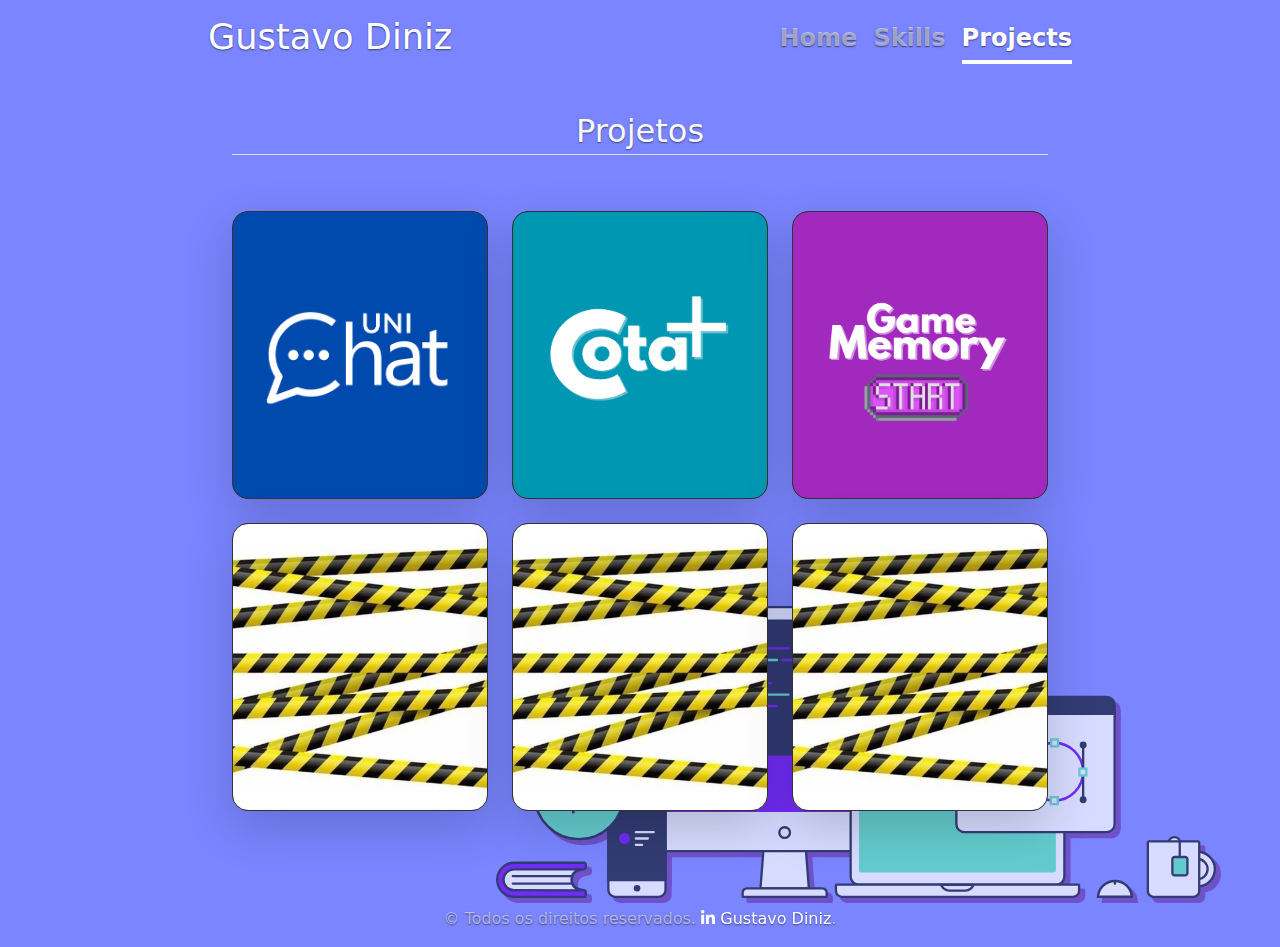
<file: projects.html>
<!doctype html>
<html lang="pt-br" class="h-100" data-bs-theme="auto">
  <head>
    <script src="color-modes.js"></script>
    <meta charset="utf-8">
    <meta name="viewport"
      content="width=device-width, initial-scale=1, shrink-to-fit=no">
    <meta name="generator" content="Hugo 0.118.2">
    <link rel="stylesheet"
      href="https://cdnjs.cloudflare.com/ajax/libs/font-awesome/5.15.1/css/all.min.css">
    <link href="bootstrap.min.css" rel="stylesheet">
    <title>Gustavo Diniz</title>
    <link href="style.css" rel="stylesheet">
    <style>
      body {
        box-shadow: none;
        overflow-y: auto; 
  }

  .card {
      background-size: cover;
      background-position: center;
      background-repeat: no-repeat;
      border: 1px solid #333;
      transition: .4s ease;
      min-height: 18em;
  }

    .card::after {
      content: "";
      opacity: 1;
      top: 0;
      left: 0;
      bottom: 0;
      right: 0;
      position: absolute;
      z-index: -1;
    }

    .card:hover {
      transform: scale(1.05);
      cursor: pointer;
    }

    .card-title,
    .card-description {
      display: none;
    }

  .card:hover .card-title,
  .card:hover .card-description {
    display: block;
  }

  .card-text {
    position: absolute;
    top: 50%;
    left: 50%;
    transform: translate(-50%, -50%);
    text-align: center;
    width: 100%;
    padding: 20px;
  }

  
  .unichat::after {
      background-color: #004aad;
    }

    .cotaplus::after {
      background-color: #0097B2;
    }

    .memory-game::after {
      background-color: #A129BD;
    }

    .standby::after {
      background-color: #eadc0f;
    }
    </style>
  </head>
  <body class="d-flex h-100 text-center bg text-light">

    <div class="cover-container d-flex w-100 h-100 p-3 mx-auto flex-column">
      <header class="mb-auto">
        <div>
          <h3 class="float-md-start mb-0"><a
              style="text-decoration: none; color: #fff;" target="_blank"
              href="https://www.linkedin.com/in/gustavo-diniz-b459a7245/">Gustavo
              Diniz</a></h3>
          <nav class="nav nav-masthead justify-content-center float-md-end">
            <a class="nav-link fw-bold py-1 px-0" aria-current="page"
              href="index.html">Home</a>
            <a class="nav-link fw-bold py-1 px-0" href="skills.html">Skills</a>
            <a class="nav-link fw-bold py-1 px-0 active"
              href="projects.html">Projects</a>
          </nav>
        </div>
      </header>

      <svg class="png" xmlns="http://www.w3.org/2000/svg"
        xmlns:xlink="http://www.w3.org/1999/xlink" width="2493px"
        height="1011px" viewBox="0 0 2493 1011" version="1.1" opacity="0.75">
        <title>Group 28</title>
        <g id="Assets" stroke="none" stroke-width="1" fill="none"
          fill-rule="evenodd">
          <g id="Group-28">
            <path
              d="M1485.99399,126 L512.006015,126 C504.27067,126 497.270078,129.132831 492.202929,134.197397 C487.134231,139.263512 484,146.262666 484,153.993781 L484,821.006219 C484,828.733281 487.135405,835.733115 492.205403,840.800529 C497.273216,845.865759 504.273692,849 512.006015,849 L1485.99399,849 C1493.72933,849 1500.72992,845.867169 1505.79707,840.802603 C1510.86577,835.736488 1514,828.737334 1514,821.006219 L1514,153.993781 C1514,146.266719 1510.8646,139.266885 1505.7946,134.199471 C1500.72678,129.134241 1493.72631,126 1485.99399,126 Z"
              id="Case" stroke="#141C3A" stroke-width="8" fill="#FFFFFF" />
            <path
              d="M1438.00651,188 L558.993491,188 C555.683075,188 552.682902,189.344447 550.51102,191.51985 C548.342374,193.692012 547,196.692365 547,200.00645 L547,696.99355 C547,700.308186 548.341887,703.308877 550.51057,705.481075 C552.681551,707.655576 555.680873,709 558.993491,709 L1438.00651,709 C1441.31693,709 1444.3171,707.655553 1446.48898,705.48015 C1448.65763,703.307988 1450,700.307635 1450,696.99355 L1450,200.00645 C1450,196.691814 1448.65811,193.691123 1446.48943,191.518925 C1444.31845,189.344424 1441.31913,188 1438.00651,188 Z"
              id="Case" stroke="#6E07F3" stroke-width="8" fill="#6E07F3" />
            <path
              d="M1073.3498,849 L925.650197,849 L915.67888,978 L1083.32112,978 L1073.3498,849 Z"
              id="Case" stroke="#141C3A" stroke-width="8" fill="#FFFFFF" />
            <path
              d="M1143.99794,978 L855.002063,978 C854.725775,978 854.475722,978.111351 854.294913,978.29242 C854.11177,978.475825 854,978.72964 854,979.009224 L854,992.5 C854,996.504554 855.623246,1000.12924 858.24776,1002.75286 C860.873069,1005.37728 864.500094,1007 868.506286,1007 L1130.49371,1007 C1134.49856,1007 1138.12553,1005.37638 1140.75119,1002.75162 C1143.37583,1000.12787 1145,996.503504 1145,992.5 L1145,979.009224 C1145,978.729299 1144.89016,978.475195 1144.7073,978.292074 C1144.52586,978.110372 1144.27457,978 1143.99794,978 Z"
              id="Keyboard" stroke="#141C3A" stroke-width="8" fill="#FFFFFF"
              transform="translate(999.500000, 992.500000) scale(1, -1) translate(-999.500000, -992.500000) " />
            <circle id="Oval-6" stroke="#141C3A" stroke-width="8" cx="999.5"
              cy="784.5" r="18.5" />
            <rect id="Case" stroke="#141C3A" stroke-width="8" fill="#FFFFFF"
              x="389" y="618" width="198" height="389" rx="24" />
            <path d="M587,662 L389,662 L389,949.3 L587,949.3 L587,662 Z"
              id="Case" stroke="#141C3A" stroke-width="8" fill="#141C3A" />
            <rect id="Rectangle-11" fill="#141C3A" x="441" y="636" width="95"
              height="8" rx="4" />
            <rect id="Rectangle-11" fill="#141C3A" x="477" y="966" width="22.8"
              height="22.8" rx="11.4" />
            <circle id="Oval-6" stroke="#6E07F3" stroke-width="8" fill="#6E07F3"
              cx="445" cy="805" r="15" />
            <g id="Group-73" transform="translate(480.000000, 779.000000)"
              fill="#FFFFFF">
              <rect id="Rectangle-11" x="0" y="0" width="70" height="8"
                rx="4" />
              <rect id="Rectangle-11" x="0" y="22" width="50" height="8"
                rx="4" />
              <rect id="Rectangle-11" x="0" y="44" width="30" height="8"
                rx="4" />
            </g>
            <circle id="Oval-7" stroke="#141C3A" stroke-width="8" fill="#5BE9B9"
              cx="287.5" cy="653.5" r="153.5" />
            <path
              d="M1940.00938,468 L1255.99062,468 C1248.25916,468 1241.26188,471.133776 1236.19718,476.200367 C1231.13223,481.267212 1228,488.267285 1228,495.999588 L1228,937.000412 C1228,944.727887 1231.13352,951.728895 1236.20008,956.79735 C1241.26541,961.864568 1248.2624,965 1255.99062,965 L1940.00938,965 C1947.74084,965 1954.73812,961.866224 1959.80282,956.799633 C1964.86777,951.732788 1968,944.732715 1968,937.000412 L1968,495.999588 C1968,488.272113 1964.86648,481.271105 1959.79992,476.20265 C1954.73459,471.135432 1947.7376,468 1940.00938,468 Z"
              id="Case" stroke="#141C3A" stroke-width="8" fill="#FFFFFF" />
            <path
              d="M2018.00827,965 L1177.99173,965 C1177.71865,965 1177.47175,965.111504 1177.29288,965.290669 C1177.11164,965.472215 1177,965.723144 1177,966.000032 L1177,986 C1177,991.799799 1179.35082,997.049431 1183.15171,1000.84923 C1186.95346,1004.64987 1192.20576,1007 1198.00721,1007 L1997.99279,1007 C2003.79414,1007 2009.04606,1004.6495 2012.84764,1000.84902 C2016.6489,997.048852 2019,991.798941 2019,986 L2019,966.000032 C2019,965.723463 2018.88676,965.473035 2018.70547,965.291445 C2018.52699,965.112658 2018.28102,965 2018.00827,965 Z"
              id="Keyboard" stroke="#141C3A" stroke-width="8" fill="#FFFFFF" />
            <path
              d="M1653.29015,965.448554 L1541.30708,965.448967 C1543.25611,970.583795 1546.53017,975.065102 1550.70971,978.477486 C1556.04792,982.835864 1562.86606,985.448303 1570.29412,985.448303 L1624.30439,985.448303 C1631.73003,985.448303 1638.54753,982.834984 1643.88593,978.476324 C1648.06559,975.063744 1651.34039,970.582565 1653.29015,965.448554 Z"
              id="Notch" stroke="#141C3A" stroke-width="8" fill="#FFFFFF" />
            <rect id="Screen" fill="#5BE9B9" x="1257" y="511" width="681.406563"
              height="411.849582" rx="8" />
            <g id="Group-69" transform="translate(695.000000, 0.000000)">
              <circle id="Oval-3" fill="#293347" cx="282" cy="197" r="5" />
              <path
                d="M450,59 L4,59 L4,494.001483 C4,499.526566 6.23819372,504.525363 9.85752439,508.14317 C13.4787717,511.762893 18.4821901,514 24.0086237,514 L429.991376,514 C435.517409,514 440.51969,511.761712 444.140462,508.142463 C447.760907,504.523543 450,499.523946 450,494.001483 L450,59 Z"
                id="Case" stroke="#141C3A" stroke-width="8" fill="#141C3A" />
              <path
                d="M429.991376,4 L24.0086237,4 C18.4826918,4 13.4805416,6.2388067 9.85984852,9.85877145 C6.23916527,13.4787263 4,18.479773 4,24.0037939 L4,51 L450,51 L450,24.0037939 C450,18.4814078 447.75992,13.4802878 444.13876,9.85985606 C440.517962,6.23978599 435.516192,4 429.991376,4 Z"
                id="Case" stroke="#141C3A" stroke-width="8" fill="#FFFFFF" />
              <circle id="Oval-5" fill="#141C3A" cx="39" cy="28" r="9" />
              <circle id="Oval-5" fill="#6E07F3" cx="69" cy="28" r="9" />
              <circle id="Oval-5" fill="#5BE9B9" cx="99" cy="28" r="9" />
              <g id="Group-72" transform="translate(52.000000, 143.000000)">
                <rect id="Rectangle-11" fill="#535B6B" opacity="0.54" x="0"
                  y="200" width="18" height="8" rx="4" />
                <rect id="Rectangle-11" fill="#535B6B" opacity="0.54" x="0"
                  y="0" width="18" height="8" rx="4" />
                <path
                  d="M34,0 L61,0 C63.209139,-4.05812251e-16 65,1.790861 65,4 C65,6.209139 63.209139,8 61,8 L34,8 C31.790861,8 30,6.209139 30,4 C30,1.790861 31.790861,4.05812251e-16 34,0 Z"
                  id="Rectangle-11" fill="#6E07F3" />
                <path
                  d="M79,0 L106,0 C108.209139,-4.05812251e-16 110,1.790861 110,4 C110,6.209139 108.209139,8 106,8 L79,8 C76.790861,8 75,6.209139 75,4 C75,1.790861 76.790861,4.05812251e-16 79,0 Z"
                  id="Rectangle-11" fill="#5BE9B9" />
                <path
                  d="M124,0 L174,0 C176.209139,-4.05812251e-16 178,1.790861 178,4 C178,6.209139 176.209139,8 174,8 L124,8 C121.790861,8 120,6.209139 120,4 C120,1.790861 121.790861,4.05812251e-16 124,0 Z"
                  id="Rectangle-11" fill="#6E07F3" />
                <path
                  d="M192,0 L266,0 C268.209139,-4.05812251e-16 270,1.790861 270,4 C270,6.209139 268.209139,8 266,8 L192,8 C189.790861,8 188,6.209139 188,4 C188,1.790861 189.790861,4.05812251e-16 192,0 Z"
                  id="Rectangle-11" fill="#6E07F3" />
                <rect id="Rectangle-11" fill="#535B6B" opacity="0.54" x="0"
                  y="40" width="18" height="8" rx="4" />
                <rect id="Rectangle-11" fill="#535B6B" opacity="0.54" x="0"
                  y="80" width="18" height="8" rx="4" />
                <rect id="Rectangle-11" fill="#535B6B" opacity="0.54" x="0"
                  y="120" width="18" height="8" rx="4" />
                <rect id="Rectangle-11" fill="#535B6B" opacity="0.54" x="0"
                  y="160" width="18" height="8" rx="4" />
                <rect id="Rectangle-11" fill="#535B6B" opacity="0.54" x="0"
                  y="240" width="18" height="8" rx="4" />
                <rect id="Rectangle-11" fill="#535B6B" opacity="0.54" x="0"
                  y="280" width="18" height="8" rx="4" />
                <rect id="Rectangle-11" fill="#6E07F3" x="30" y="40" width="70"
                  height="8" rx="4" />
                <rect id="Rectangle-11" fill="#5BE9B9" x="110" y="40"
                  width="120" height="8" rx="4" />
                <rect id="Rectangle-11" fill="#6E07F3" x="240" y="40" width="50"
                  height="8" rx="4" />
                <rect id="Rectangle-11" fill="#5BE9B9" x="30" y="80" width="50"
                  height="8" rx="4" />
                <rect id="Rectangle-11" fill="#6E07F3" x="90" y="80" width="50"
                  height="8" rx="4" />
                <rect id="Rectangle-11" fill="#6E07F3" x="150" y="80" width="30"
                  height="8" rx="4" />
                <rect id="Rectangle-11" fill="#6E07F3" x="30" y="120"
                  width="100" height="8" rx="4" />
                <rect id="Rectangle-11" fill="#6E07F3" x="140" y="120"
                  width="70" height="8" rx="4" />
                <rect id="Rectangle-11" fill="#6E07F3" x="30" y="160"
                  width="100" height="8" rx="4" />
                <rect id="Rectangle-11" fill="#5BE9B9" x="140" y="160"
                  width="130" height="8" rx="4" />
                <rect id="Rectangle-11" fill="#6E07F3" x="30" y="200" width="70"
                  height="8" rx="4" />
                <rect id="Rectangle-11" fill="#5BE9B9" x="110" y="200"
                  width="70" height="8" rx="4" />
                <rect id="Rectangle-11" fill="#6E07F3" x="190" y="200"
                  width="40" height="8" rx="4" />
                <rect id="Rectangle-11" fill="#6E07F3" x="30" y="240"
                  width="130" height="8" rx="4" />
                <rect id="Rectangle-11" fill="#5BE9B9" x="30" y="280" width="60"
                  height="8" rx="4" />
              </g>
            </g>
            <g id="Group-68" transform="translate(1598.000000, 319.000000)">
              <path
                d="M544,46 L-4,46 L-4,435.996452 C-4,443.73135 -0.865131059,450.731814 4.20316809,455.798837 C9.27186646,460.866259 16.2744973,464 24.0095943,464 L515.990406,464 C523.728624,464 530.729708,460.866278 535.796904,455.800358 C540.866019,450.73252 544,443.730706 544,435.996452 L544,46 Z"
                id="Case" stroke="#141C3A" stroke-width="8" fill="#FFFFFF" />
              <path
                d="M515.990406,-4 L24.0095943,-4 C16.2715741,-4 9.27074736,-0.867582329 4.20370813,4.195989 C-0.865876606,9.26210408 -4,16.2615785 -4,23.993162 L-4,54 L544,54 L544,23.993162 C544,16.2625292 540.864731,9.2639013 535.795334,4.19797463 C530.726836,-0.867054328 523.724798,-4 515.990406,-4 Z"
                id="Case" stroke="#141C3A" stroke-width="8" fill="#141C3A" />
              <circle id="Oval-5" fill="#FFFFFF" cx="39" cy="25" r="9" />
              <circle id="Oval-5" fill="#6E07F3" cx="69" cy="25" r="9" />
              <circle id="Oval-5" fill="#5BE9B9" cx="99" cy="25" r="9" />
              <g id="Group-61" transform="translate(219.000000, 139.000000)">
                <circle id="Oval-6" stroke="#6E07F3" stroke-width="9" cx="116"
                  cy="116" r="100" />
                <path d="M129,4 L105,4 L105,28 L129,28 L129,4 Z"
                  id="Rectangle-12" stroke="#5BE9B9" stroke-width="8"
                  fill="#FFFFFE" />
                <path d="M128,204 L104,204 L104,228 L128,228 L128,204 Z"
                  id="Rectangle-12" stroke="#5BE9B9" stroke-width="8"
                  fill="#FFFFFE" />
                <path d="M28,105 L4,105 L4,129 L28,129 L28,105 Z"
                  id="Rectangle-12" stroke="#5BE9B9" stroke-width="8"
                  fill="#FFFFFE" />
                <line x1="216" y1="26" x2="216" y2="101" id="Line"
                  stroke="#141C3A" stroke-width="8" stroke-linecap="square" />
                <line x1="216" y1="131" x2="216" y2="206" id="Line"
                  stroke="#141C3A" stroke-width="8" stroke-linecap="square" />
                <circle id="Oval-5" fill="#141C3A" cx="216" cy="23" r="12" />
                <circle id="Oval-5" fill="#141C3A" cx="216" cy="213" r="12" />
                <path d="M227,105 L203,105 L203,129 L227,129 L227,105 Z"
                  id="Rectangle-12" stroke="#5BE9B9" stroke-width="8"
                  fill="#FFFFFE" />
              </g>
              <g id="Group-60" transform="translate(90.000000, 130.000000)">
                <rect id="Rectangle-15" fill="#141C3A" x="0" y="0" width="70"
                  height="70" rx="12" />
                <rect id="Rectangle-15" fill="#5BE9B9" x="0" y="90" width="70"
                  height="70" rx="12" />
                <rect id="Rectangle-15" fill="#6E07F3" x="0" y="180" width="70"
                  height="70" rx="12" />
              </g>
            </g>
            <g id="Group-65" transform="translate(2253.000000, 800.000000)"
              stroke="#141C3A" stroke-width="8">
              <g id="Group-64" transform="translate(116.000000, 51.000000)"
                fill="#FFFFFF">
                <circle id="Oval-8" cx="60" cy="60" r="60" />
                <circle id="Oval-8" cx="60" cy="60" r="35" />
              </g>
              <circle id="Oval-8" fill="#FFFFFE" cx="96" cy="20" r="20" />
              <path
                d="M177.929648,15 L8,15 C6.8954305,15 5.8954305,15.4477153 5.17157288,16.1715729 C4.44771525,16.8954305 4,17.8954305 4,19 L4,187 C4,192.522847 6.23857625,197.522847 9.85786438,201.142136 C13.4771525,204.761424 18.4771525,207 24,207 L161.929648,207 C167.452496,207 172.452496,204.761424 176.071784,201.142136 C179.691072,197.522847 181.929648,192.522847 181.929648,187 L181.929648,19 C181.929648,17.8954305 181.481933,16.8954305 180.758075,16.1715729 C180.034218,15.4477153 179.034218,15 177.929648,15 Z"
                id="Rectangle-16" fill="#FFFFFF" />
              <path
                d="M133,69 L97,69 C94.790861,69 92.790861,69.8954305 91.3431458,71.3431458 C89.8954305,72.790861 89,74.790861 89,77 L89,125 C89,127.209139 89.8954305,129.209139 91.3431458,130.656854 C92.790861,132.104569 94.790861,133 97,133 L133,133 C135.209139,133 137.209139,132.104569 138.656854,130.656854 C140.104569,129.209139 141,127.209139 141,125 L141,77 C141,74.790861 140.104569,72.790861 138.656854,71.3431458 C137.209139,69.8954305 135.209139,69 133,69 Z"
                id="Rectangle-16" fill="#5BE9B9" />
              <line x1="114.5" y1="16.5" x2="114.5" y2="62" id="Line-2"
                stroke-linecap="square" />
            </g>
            <g id="Group-78" transform="translate(2080.000000, 948.000000)">
              <path
                d="M63,4.2 C46.7628284,4.2 32.0628284,10.7814142 21.4221213,21.4221213 C11.7068585,31.137384 5.37550352,44.2365545 4.34768901,58.8 L121.652311,58.8 C120.624496,44.2365545 114.293141,31.137384 104.577879,21.4221213 C93.9371716,10.7814142 79.2371716,4.2 63,4.2 Z"
                id="Oval-8" stroke="#141C3A" stroke-width="8.4"
                fill="#FFFFFF" />
              <rect id="Rectangle-11" fill="#141C3A" x="59" y="5" width="8"
                height="13" rx="4" />
            </g>
            <g id="Group-27" transform="translate(0.000000, 885.000000)">
              <path
                d="M305,4 L63.0004913,4 C46.7079555,4 31.9578327,10.6038549 21.2808438,21.2808438 C10.6038549,31.9578327 4,46.7079555 4,63.0004913 C4,79.2930271 10.6038549,94.0431499 21.2808438,104.720139 C31.9578327,115.397128 46.7079555,122.000983 63.0004913,122.000983 L305,122.000983 C306.656854,122.000983 308.156854,121.32941 309.242641,120.243623 C310.328427,119.157837 311,117.657837 311,116.000983 L311,106.714581 C311,104.615568 310.188762,102.69507 308.854093,101.262095 C307.519425,99.8291203 305.661325,98.8836674 303.567603,98.7347425 C289.724779,97.750106 279.43458,94.2360117 272.535942,88.5261423 C265.266108,82.5090412 261.498047,74.0462139 261.498047,63.0004917 C261.498047,51.9399279 265.27438,43.3927706 272.627668,37.2316561 C279.576775,31.4091945 289.951486,27.7121049 303.949375,26.4527227 C305.952077,26.2142727 307.710948,25.2467668 308.971475,23.8331245 C310.237017,22.4138564 311,20.544302 311,18.5094409 L311,10 C311,8.34314575 310.328427,6.84314575 309.242641,5.75735931 C308.156854,4.67157288 306.656854,4 305,4 Z"
                id="Rectangle-17" stroke="#141C3A" stroke-width="8"
                fill="#6E07F3" />
              <path
                d="M292.786115,27 L62,27 C52.0588745,27 43.0588745,31.0294373 36.5441559,37.5441559 C30.0294373,44.0588745 26,53.0588745 26,63 C26,72.9411255 30.0294373,81.9411255 36.5441559,88.4558441 C43.0588745,94.9705627 52.0588745,99 62,99 C170.896078,99 248.328246,99.207629 294.296506,99.6226771 L294.296501,99.622677 C286.250429,97.4498695 277.022582,94.3704156 270.470403,87.641048 C265.206835,82.235138 261.498047,74.5375027 261.498047,63 C261.498047,51.353038 265.276502,43.6274533 270.618803,38.2399335 C276.749875,32.0569662 285.175864,29.0416346 292.786115,27 Z"
                id="Rectangle-19" stroke="#141C3A" stroke-width="8"
                fill="#FFFFFF" />
              <path
                d="M57.9252336,72 L260.074766,72 C262.242613,72 264,73.790861 264,76 C264,78.209139 262.242613,80 260.074766,80 L57.9252336,80 C55.757387,80 54,78.209139 54,76 C54,73.790861 55.757387,72 57.9252336,72 Z"
                id="Rectangle-18" fill="#141C3A" />
              <path
                d="M57.9252336,46 L260.074766,46 C262.242613,46 264,47.790861 264,50 C264,52.209139 262.242613,54 260.074766,54 L57.9252336,54 C55.757387,54 54,52.209139 54,50 C54,47.790861 55.757387,46 57.9252336,46 Z"
                id="Rectangle-18" fill="#141C3A" />
            </g>
            <g id="Group-94" transform="translate(199.000000, 589.000000)"
              fill="#141C3A" fill-rule="nonzero">
              <path
                d="M51.1542645,100.35679 C46.246682,95.9937764 41.3390995,91.6307627 36.431517,87.267749 C28.6107577,80.3225435 20.8124075,73.3550777 12.9916482,66.4098723 C11.198924,64.8293928 9.40619977,63.2266531 7.63588462,61.6461736 C7.63588462,63.7386394 7.63588462,65.8533654 7.63588462,67.9458312 C12.5434671,63.5828175 17.4510496,59.2198038 22.3586321,54.8567901 C30.1793914,47.9115846 37.9777416,40.9441188 45.798501,33.9989134 C47.5912251,32.4184339 49.3839493,30.8156942 51.1542645,29.2352147 C52.9021706,27.6769956 52.8797615,24.4937764 51.1542645,22.9355572 C49.2943131,21.2215161 46.694863,21.2660366 44.8125026,22.9355572 C39.9049202,27.2985709 34.9973377,31.6615846 30.0897552,36.0245983 C22.2689959,42.9698038 14.4706456,49.9372695 6.64988632,56.882475 C4.85716212,58.4629545 3.06443792,60.0656942 1.29412278,61.6461736 C-0.43137426,63.1821325 -0.43137426,66.4098723 1.29412278,67.9458312 C6.20170527,72.3088449 11.1092878,76.6718586 16.0168702,81.0348723 C23.8376295,87.9800777 31.6359798,94.9475435 39.4567391,101.892749 C41.2494633,103.473228 43.0421875,105.075968 44.8125026,106.656448 C46.5604087,108.214667 49.4511765,108.50405 51.1542645,106.656448 C52.7228982,104.964667 53.0142158,102.026311 51.1542645,100.35679 L51.1542645,100.35679 Z"
                id="Shape" />
              <path
                d="M125.885873,29.2458043 C130.793456,33.608818 135.701038,37.9718317 140.608621,42.3348454 C148.42938,49.2800509 156.22773,56.2475166 164.048489,63.1927221 C165.841214,64.7732016 167.633938,66.3759413 169.404253,67.9564207 C169.404253,65.863955 169.404253,63.749229 169.404253,61.6567632 C164.49667,66.0197769 159.589088,70.3827906 154.681505,74.7458043 C146.860746,81.6910098 139.062396,88.6584755 131.241637,95.603681 C129.448912,97.1841605 127.656188,98.7869002 125.885873,100.36738 C124.137967,101.925599 124.160376,105.108818 125.885873,106.667037 C127.745824,108.381078 130.345274,108.336558 132.227635,106.667037 C137.135217,102.304023 142.0428,97.9410098 146.950382,93.5779961 C154.771142,86.6327906 162.569492,79.6653249 170.390251,72.7201194 C172.182975,71.1396399 173.9757,69.5369002 175.746015,67.9564207 C177.471512,66.4204618 177.471512,63.1927221 175.746015,61.6567632 C170.838432,57.2937495 165.93085,52.9307358 161.023267,48.5677221 C153.202508,41.6225166 145.404158,34.6550509 137.583398,27.7098454 C135.790674,26.1293659 133.99795,24.5266262 132.227635,22.9461468 C130.479729,21.3879276 127.588961,21.098544 125.885873,22.9461468 C124.317239,24.6379276 124.025922,27.5762838 125.885873,29.2458043 L125.885873,29.2458043 Z"
                id="Shape" />
              <path
                d="M72.5381028,126.571918 C73.8826459,122.565068 75.20478,118.558219 76.5493232,114.52911 C79.7538177,104.890411 82.9583122,95.2739726 86.1628067,85.635274 C90.0171637,74.015411 93.8715207,62.4178082 97.7482868,50.7979452 C101.087236,40.7585616 104.426184,30.7191781 107.765133,20.6797945 C109.356176,15.8047945 111.1489,10.9520548 112.627898,6.01027397 C112.650307,5.94349315 112.672716,5.87671233 112.695125,5.80993151 C113.434624,3.60616438 111.843581,0.845890411 109.557857,0.33390411 C107.092862,-0.22260274 104.829547,1.06849315 104.045231,3.45034247 C102.700687,7.45719178 101.378553,11.4640411 100.03401,15.4931507 C96.8295157,25.1318493 93.6250212,34.7482877 90.4205266,44.3869863 C86.5661696,56.0068493 82.7118126,67.6044521 78.8350465,79.2243151 C75.4960977,89.2636986 72.1571489,99.3030822 68.8182001,109.342466 C67.2271574,114.195205 65.4344332,119.047945 63.9554357,123.989726 C63.9330266,124.056507 63.9106176,124.123288 63.8882085,124.190068 C63.1487098,126.393836 64.7397525,129.15411 67.0254759,129.666096 C69.4904717,130.222603 71.753786,128.931507 72.5381028,126.571918 L72.5381028,126.571918 Z"
                id="Shape" />
            </g>
          </g>
        </g>
      </svg>

      <div class="container px-4 py-5" id="custom-cards">
        <h2 class="pb-1 border-bottom">Projetos</h2>

        <div class="row row-cols-1 row-cols-lg-3 align-items-stretch g-4 py-5">
          <div class="col">
            <a href="http://unichat.wuaze.com/unichat/index.php" target="_blank"
              class="unichat card card-cover h-100 overflow-hidden text-bg-dark rounded-4 shadow-lg"
              style="background-image: url(img/unichat.png);">
              <div
                class="card-text">
                <h3 class="card-title">UniChat!</h3>
                <p class="card-description">Um site focado em mensagem e
                  organização de informações de estudo, desenvolvido em um
                  projeto na faculdade.</p>
              </div>
            </a>
          </div>

          <div class="col">
            <a href="https://cotaplus.netlify.app" target="_blank"
              class=" cotaplus card card-cover h-100 overflow-hidden text-bg-dark rounded-4 shadow-lg"
              style="background-image: url(img/cotaplus.png);">
              <div
                class="card-text ">
                <h3 class="card-title">CotaPlus!</h3>
                <p class="card-description">Plataforma de cotação de produtos e serviços.</p>
              </div>
            </a>
          </div>

          <div class="col">
            <a href="https://gamedamemoria.netlify.app" target="_blank"
              class=" memory-game card card-cover h-100 overflow-hidden text-bg-dark rounded-4 shadow-lg"
              style="background-image: url(img/memorygame.png);">
              <div
                class="card-text ">
                <h3 class="card-title">Memory Game!</h3>
                <p class="card-description">Um jogo simples criado para testar e
                  desenvolver minhas habilidades.</p>
              </div>
            </a>
          </div>

          <div class="col">
            <a href="#" target="_blank"
              class=" standby card card-cover h-100 overflow-hidden text-bg-dark rounded-4 shadow-lg"
              style="background-image: url(img/standby.png);">
              <div
                class="card-text ">
                <h3 class="card-title">Em Desenvolvimento!</h3>
                <p class="card-description">Projeto em Aberto.</p>
              </div>
            </a>
          </div>

          <div class="col">
            <a href="#" target="_blank"
              class=" standby card card-cover h-100 overflow-hidden text-bg-dark rounded-4 shadow-lg"
              style="background-image: url(img/standby.png);">
              <div
                class="card-text ">
                <h3 class="card-title">Em Desenvolvimento!</h3>
                <p class="card-description">Projeto em Aberto.</p>
              </div>
            </a>
          </div>

          <div class="col">
            <a href="#" target="_blank"
              class=" standby card card-cover h-100 overflow-hidden text-bg-dark rounded-4 shadow-lg"
              style="background-image: url(img/standby.png);">
              <div
                class="card-text ">
                <h3 class="card-title">Em Desenvolvimento!</h3>
                <p class="card-description">Projeto em Aberto.</p>
              </div>
            </a>
          </div>

        </div>
      </div>

      <footer class="mt-auto text-white-50">
        <p>© Todos os direitos reservados. <a
            href="https://www.linkedin.com/in/gustavo-diniz-b459a7245/"
            style="text-decoration: none;" class="text-white"><svg
              style="margin-bottom: 4px;" xmlns="http://www.w3.org/2000/svg"
              height="16" width="14" viewBox="0 0 448 512"><path
                d="M100.3 448H7.4V148.9h92.9zM53.8 108.1C24.1 108.1 0 83.5 0 53.8a53.8 53.8 0 0 1 107.6 0c0 29.7-24.1 54.3-53.8 54.3zM447.9 448h-92.7V302.4c0-34.7-.7-79.2-48.3-79.2-48.3 0-55.7 37.7-55.7 76.7V448h-92.8V148.9h89.1v40.8h1.3c12.4-23.5 42.7-48.3 87.9-48.3 94 0 111.3 61.9 111.3 142.3V448z"
                fill="#ffffff" /></svg> Gustavo Diniz</a>.</p>
      </footer>
    </div>
    <script>
      document.addEventListener('DOMContentLoaded', function () {
        const cards = document.querySelectorAll('.card');
    
        cards.forEach(function (card) {
          card.addEventListener('mouseenter', function () {
            card.classList.add('hovered');
          });
    
          card.addEventListener('mouseleave', function () {
            card.classList.remove('hovered');
          });
        });
      });
    </script>

  </body>
</html>
</file>
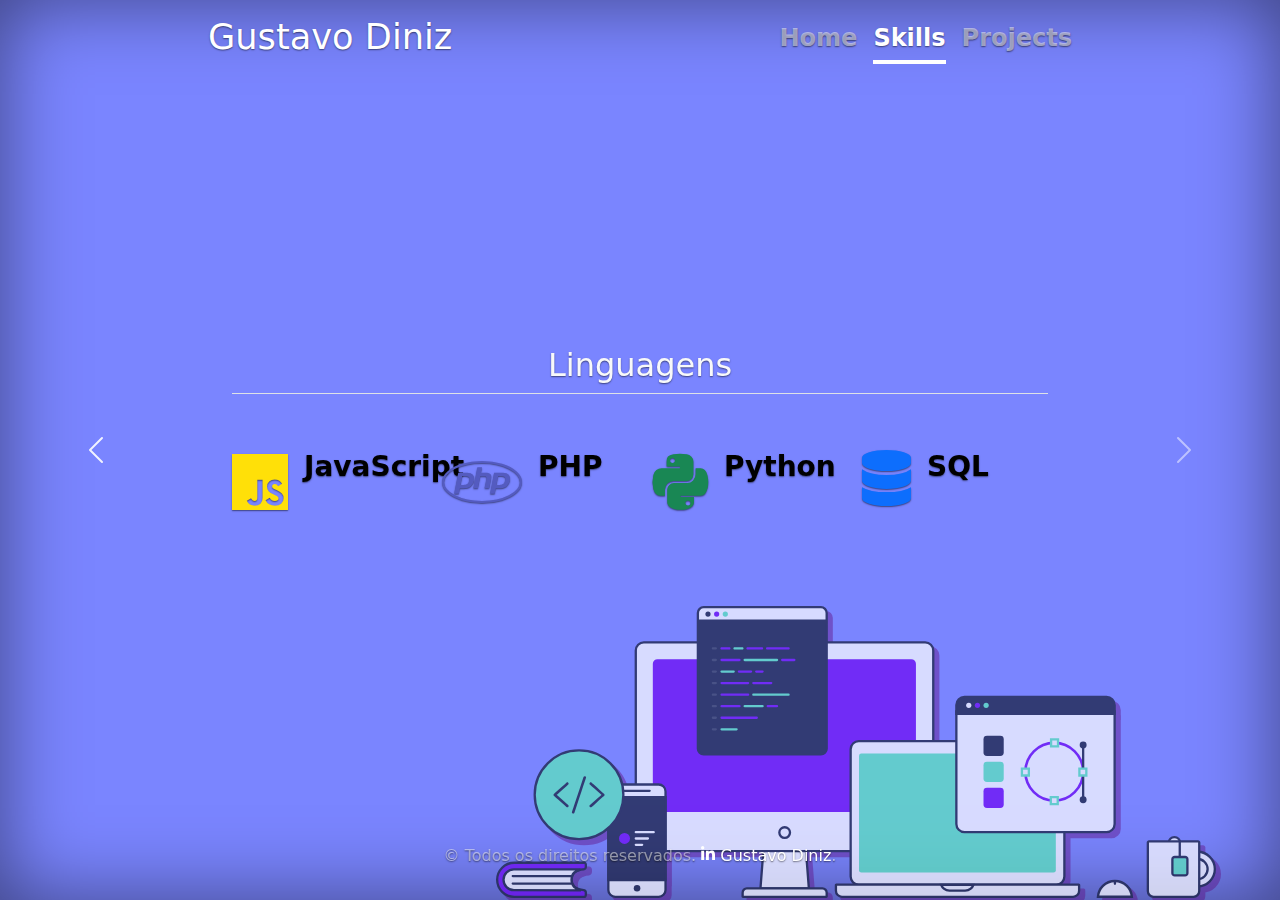
<file: skills.html>
<!DOCTYPE html>
<html lang="pt-br" class="h-100" data-bs-theme="auto">

  <head>
    <script src="color-modes.js"></script>
    <meta charset="utf-8">
    <meta name="viewport" content="width=device-width, initial-scale=1">
    <meta name="generator" content="Hugo 0.118.2">
    <link rel="stylesheet"
      href="https://cdnjs.cloudflare.com/ajax/libs/font-awesome/5.15.1/css/all.min.css">
    <link href="bootstrap.min.css" rel="stylesheet">
    <title>Gustavo Diniz</title>
    <link href="style.css" rel="stylesheet">
    <style>
    @media (max-width: 767px) {
      .container {
        margin-top: -50px;
        width: 80%;
      }
    }
    </style>
  </head>
  <body class="d-flex h-100 text-center bg text-light">

    <div class="cover-container d-flex w-100 h-100 p-3 mx-auto flex-column">
      <header class="mb-auto">
        <div>
          <h3 class="float-md-start mb-0"><a style="text-decoration: none; color: #fff;" target="_blank" href="https://www.linkedin.com/in/gustavo-diniz-b459a7245/">Gustavo Diniz</a></h3>
          <nav class="nav nav-masthead justify-content-center float-md-end">
            <a class="nav-link fw-bold py-1 px-0" aria-current="page"
              href="index.html">Home</a>
            <a class="nav-link fw-bold py-1 px-0 active" href="skills.html">Skills</a>
            <a class="nav-link fw-bold py-1 px-0" href="projects.html">Projects</a>
          </nav>
        </div>
      </header>

      <svg class="png" xmlns="http://www.w3.org/2000/svg"
        xmlns:xlink="http://www.w3.org/1999/xlink" width="2493px"
        height="1011px" viewBox="0 0 2493 1011" version="1.1" opacity="0.75">
        <title>Group 28</title>
        <g id="Assets" stroke="none" stroke-width="1" fill="none"
          fill-rule="evenodd">
          <g id="Group-28">
            <path
              d="M1485.99399,126 L512.006015,126 C504.27067,126 497.270078,129.132831 492.202929,134.197397 C487.134231,139.263512 484,146.262666 484,153.993781 L484,821.006219 C484,828.733281 487.135405,835.733115 492.205403,840.800529 C497.273216,845.865759 504.273692,849 512.006015,849 L1485.99399,849 C1493.72933,849 1500.72992,845.867169 1505.79707,840.802603 C1510.86577,835.736488 1514,828.737334 1514,821.006219 L1514,153.993781 C1514,146.266719 1510.8646,139.266885 1505.7946,134.199471 C1500.72678,129.134241 1493.72631,126 1485.99399,126 Z"
              id="Case" stroke="#141C3A" stroke-width="8" fill="#FFFFFF" />
            <path
              d="M1438.00651,188 L558.993491,188 C555.683075,188 552.682902,189.344447 550.51102,191.51985 C548.342374,193.692012 547,196.692365 547,200.00645 L547,696.99355 C547,700.308186 548.341887,703.308877 550.51057,705.481075 C552.681551,707.655576 555.680873,709 558.993491,709 L1438.00651,709 C1441.31693,709 1444.3171,707.655553 1446.48898,705.48015 C1448.65763,703.307988 1450,700.307635 1450,696.99355 L1450,200.00645 C1450,196.691814 1448.65811,193.691123 1446.48943,191.518925 C1444.31845,189.344424 1441.31913,188 1438.00651,188 Z"
              id="Case" stroke="#6E07F3" stroke-width="8" fill="#6E07F3" />
            <path
              d="M1073.3498,849 L925.650197,849 L915.67888,978 L1083.32112,978 L1073.3498,849 Z"
              id="Case" stroke="#141C3A" stroke-width="8" fill="#FFFFFF" />
            <path
              d="M1143.99794,978 L855.002063,978 C854.725775,978 854.475722,978.111351 854.294913,978.29242 C854.11177,978.475825 854,978.72964 854,979.009224 L854,992.5 C854,996.504554 855.623246,1000.12924 858.24776,1002.75286 C860.873069,1005.37728 864.500094,1007 868.506286,1007 L1130.49371,1007 C1134.49856,1007 1138.12553,1005.37638 1140.75119,1002.75162 C1143.37583,1000.12787 1145,996.503504 1145,992.5 L1145,979.009224 C1145,978.729299 1144.89016,978.475195 1144.7073,978.292074 C1144.52586,978.110372 1144.27457,978 1143.99794,978 Z"
              id="Keyboard" stroke="#141C3A" stroke-width="8" fill="#FFFFFF"
              transform="translate(999.500000, 992.500000) scale(1, -1) translate(-999.500000, -992.500000) " />
            <circle id="Oval-6" stroke="#141C3A" stroke-width="8" cx="999.5"
              cy="784.5" r="18.5" />
            <rect id="Case" stroke="#141C3A" stroke-width="8" fill="#FFFFFF"
              x="389" y="618" width="198" height="389" rx="24" />
            <path d="M587,662 L389,662 L389,949.3 L587,949.3 L587,662 Z"
              id="Case" stroke="#141C3A" stroke-width="8" fill="#141C3A" />
            <rect id="Rectangle-11" fill="#141C3A" x="441" y="636" width="95"
              height="8" rx="4" />
            <rect id="Rectangle-11" fill="#141C3A" x="477" y="966" width="22.8"
              height="22.8" rx="11.4" />
            <circle id="Oval-6" stroke="#6E07F3" stroke-width="8" fill="#6E07F3"
              cx="445" cy="805" r="15" />
            <g id="Group-73" transform="translate(480.000000, 779.000000)"
              fill="#FFFFFF">
              <rect id="Rectangle-11" x="0" y="0" width="70" height="8" rx="4" />
              <rect id="Rectangle-11" x="0" y="22" width="50" height="8" rx="4" />
              <rect id="Rectangle-11" x="0" y="44" width="30" height="8" rx="4" />
            </g>
            <circle id="Oval-7" stroke="#141C3A" stroke-width="8" fill="#5BE9B9"
              cx="287.5" cy="653.5" r="153.5" />
            <path
              d="M1940.00938,468 L1255.99062,468 C1248.25916,468 1241.26188,471.133776 1236.19718,476.200367 C1231.13223,481.267212 1228,488.267285 1228,495.999588 L1228,937.000412 C1228,944.727887 1231.13352,951.728895 1236.20008,956.79735 C1241.26541,961.864568 1248.2624,965 1255.99062,965 L1940.00938,965 C1947.74084,965 1954.73812,961.866224 1959.80282,956.799633 C1964.86777,951.732788 1968,944.732715 1968,937.000412 L1968,495.999588 C1968,488.272113 1964.86648,481.271105 1959.79992,476.20265 C1954.73459,471.135432 1947.7376,468 1940.00938,468 Z"
              id="Case" stroke="#141C3A" stroke-width="8" fill="#FFFFFF" />
            <path
              d="M2018.00827,965 L1177.99173,965 C1177.71865,965 1177.47175,965.111504 1177.29288,965.290669 C1177.11164,965.472215 1177,965.723144 1177,966.000032 L1177,986 C1177,991.799799 1179.35082,997.049431 1183.15171,1000.84923 C1186.95346,1004.64987 1192.20576,1007 1198.00721,1007 L1997.99279,1007 C2003.79414,1007 2009.04606,1004.6495 2012.84764,1000.84902 C2016.6489,997.048852 2019,991.798941 2019,986 L2019,966.000032 C2019,965.723463 2018.88676,965.473035 2018.70547,965.291445 C2018.52699,965.112658 2018.28102,965 2018.00827,965 Z"
              id="Keyboard" stroke="#141C3A" stroke-width="8" fill="#FFFFFF" />
            <path
              d="M1653.29015,965.448554 L1541.30708,965.448967 C1543.25611,970.583795 1546.53017,975.065102 1550.70971,978.477486 C1556.04792,982.835864 1562.86606,985.448303 1570.29412,985.448303 L1624.30439,985.448303 C1631.73003,985.448303 1638.54753,982.834984 1643.88593,978.476324 C1648.06559,975.063744 1651.34039,970.582565 1653.29015,965.448554 Z"
              id="Notch" stroke="#141C3A" stroke-width="8" fill="#FFFFFF" />
            <rect id="Screen" fill="#5BE9B9" x="1257" y="511" width="681.406563"
              height="411.849582" rx="8" />
            <g id="Group-69" transform="translate(695.000000, 0.000000)">
              <circle id="Oval-3" fill="#293347" cx="282" cy="197" r="5" />
              <path
                d="M450,59 L4,59 L4,494.001483 C4,499.526566 6.23819372,504.525363 9.85752439,508.14317 C13.4787717,511.762893 18.4821901,514 24.0086237,514 L429.991376,514 C435.517409,514 440.51969,511.761712 444.140462,508.142463 C447.760907,504.523543 450,499.523946 450,494.001483 L450,59 Z"
                id="Case" stroke="#141C3A" stroke-width="8" fill="#141C3A" />
              <path
                d="M429.991376,4 L24.0086237,4 C18.4826918,4 13.4805416,6.2388067 9.85984852,9.85877145 C6.23916527,13.4787263 4,18.479773 4,24.0037939 L4,51 L450,51 L450,24.0037939 C450,18.4814078 447.75992,13.4802878 444.13876,9.85985606 C440.517962,6.23978599 435.516192,4 429.991376,4 Z"
                id="Case" stroke="#141C3A" stroke-width="8" fill="#FFFFFF" />
              <circle id="Oval-5" fill="#141C3A" cx="39" cy="28" r="9" />
              <circle id="Oval-5" fill="#6E07F3" cx="69" cy="28" r="9" />
              <circle id="Oval-5" fill="#5BE9B9" cx="99" cy="28" r="9" />
              <g id="Group-72" transform="translate(52.000000, 143.000000)">
                <rect id="Rectangle-11" fill="#535B6B" opacity="0.54" x="0"
                  y="200" width="18" height="8" rx="4" />
                <rect id="Rectangle-11" fill="#535B6B" opacity="0.54" x="0"
                  y="0" width="18" height="8" rx="4" />
                <path
                  d="M34,0 L61,0 C63.209139,-4.05812251e-16 65,1.790861 65,4 C65,6.209139 63.209139,8 61,8 L34,8 C31.790861,8 30,6.209139 30,4 C30,1.790861 31.790861,4.05812251e-16 34,0 Z"
                  id="Rectangle-11" fill="#6E07F3" />
                <path
                  d="M79,0 L106,0 C108.209139,-4.05812251e-16 110,1.790861 110,4 C110,6.209139 108.209139,8 106,8 L79,8 C76.790861,8 75,6.209139 75,4 C75,1.790861 76.790861,4.05812251e-16 79,0 Z"
                  id="Rectangle-11" fill="#5BE9B9" />
                <path
                  d="M124,0 L174,0 C176.209139,-4.05812251e-16 178,1.790861 178,4 C178,6.209139 176.209139,8 174,8 L124,8 C121.790861,8 120,6.209139 120,4 C120,1.790861 121.790861,4.05812251e-16 124,0 Z"
                  id="Rectangle-11" fill="#6E07F3" />
                <path
                  d="M192,0 L266,0 C268.209139,-4.05812251e-16 270,1.790861 270,4 C270,6.209139 268.209139,8 266,8 L192,8 C189.790861,8 188,6.209139 188,4 C188,1.790861 189.790861,4.05812251e-16 192,0 Z"
                  id="Rectangle-11" fill="#6E07F3" />
                <rect id="Rectangle-11" fill="#535B6B" opacity="0.54" x="0"
                  y="40" width="18" height="8" rx="4" />
                <rect id="Rectangle-11" fill="#535B6B" opacity="0.54" x="0"
                  y="80" width="18" height="8" rx="4" />
                <rect id="Rectangle-11" fill="#535B6B" opacity="0.54" x="0"
                  y="120" width="18" height="8" rx="4" />
                <rect id="Rectangle-11" fill="#535B6B" opacity="0.54" x="0"
                  y="160" width="18" height="8" rx="4" />
                <rect id="Rectangle-11" fill="#535B6B" opacity="0.54" x="0"
                  y="240" width="18" height="8" rx="4" />
                <rect id="Rectangle-11" fill="#535B6B" opacity="0.54" x="0"
                  y="280" width="18" height="8" rx="4" />
                <rect id="Rectangle-11" fill="#6E07F3" x="30" y="40" width="70"
                  height="8" rx="4" />
                <rect id="Rectangle-11" fill="#5BE9B9" x="110" y="40"
                  width="120" height="8" rx="4" />
                <rect id="Rectangle-11" fill="#6E07F3" x="240" y="40" width="50"
                  height="8" rx="4" />
                <rect id="Rectangle-11" fill="#5BE9B9" x="30" y="80" width="50"
                  height="8" rx="4" />
                <rect id="Rectangle-11" fill="#6E07F3" x="90" y="80" width="50"
                  height="8" rx="4" />
                <rect id="Rectangle-11" fill="#6E07F3" x="150" y="80" width="30"
                  height="8" rx="4" />
                <rect id="Rectangle-11" fill="#6E07F3" x="30" y="120"
                  width="100" height="8" rx="4" />
                <rect id="Rectangle-11" fill="#6E07F3" x="140" y="120"
                  width="70" height="8" rx="4" />
                <rect id="Rectangle-11" fill="#6E07F3" x="30" y="160"
                  width="100" height="8" rx="4" />
                <rect id="Rectangle-11" fill="#5BE9B9" x="140" y="160"
                  width="130" height="8" rx="4" />
                <rect id="Rectangle-11" fill="#6E07F3" x="30" y="200" width="70"
                  height="8" rx="4" />
                <rect id="Rectangle-11" fill="#5BE9B9" x="110" y="200"
                  width="70" height="8" rx="4" />
                <rect id="Rectangle-11" fill="#6E07F3" x="190" y="200"
                  width="40" height="8" rx="4" />
                <rect id="Rectangle-11" fill="#6E07F3" x="30" y="240"
                  width="130" height="8" rx="4" />
                <rect id="Rectangle-11" fill="#5BE9B9" x="30" y="280" width="60"
                  height="8" rx="4" />
              </g>
            </g>
            <g id="Group-68" transform="translate(1598.000000, 319.000000)">
              <path
                d="M544,46 L-4,46 L-4,435.996452 C-4,443.73135 -0.865131059,450.731814 4.20316809,455.798837 C9.27186646,460.866259 16.2744973,464 24.0095943,464 L515.990406,464 C523.728624,464 530.729708,460.866278 535.796904,455.800358 C540.866019,450.73252 544,443.730706 544,435.996452 L544,46 Z"
                id="Case" stroke="#141C3A" stroke-width="8" fill="#FFFFFF" />
              <path
                d="M515.990406,-4 L24.0095943,-4 C16.2715741,-4 9.27074736,-0.867582329 4.20370813,4.195989 C-0.865876606,9.26210408 -4,16.2615785 -4,23.993162 L-4,54 L544,54 L544,23.993162 C544,16.2625292 540.864731,9.2639013 535.795334,4.19797463 C530.726836,-0.867054328 523.724798,-4 515.990406,-4 Z"
                id="Case" stroke="#141C3A" stroke-width="8" fill="#141C3A" />
              <circle id="Oval-5" fill="#FFFFFF" cx="39" cy="25" r="9" />
              <circle id="Oval-5" fill="#6E07F3" cx="69" cy="25" r="9" />
              <circle id="Oval-5" fill="#5BE9B9" cx="99" cy="25" r="9" />
              <g id="Group-61" transform="translate(219.000000, 139.000000)">
                <circle id="Oval-6" stroke="#6E07F3" stroke-width="9" cx="116"
                  cy="116" r="100" />
                <path d="M129,4 L105,4 L105,28 L129,28 L129,4 Z"
                  id="Rectangle-12" stroke="#5BE9B9" stroke-width="8"
                  fill="#FFFFFE" />
                <path d="M128,204 L104,204 L104,228 L128,228 L128,204 Z"
                  id="Rectangle-12" stroke="#5BE9B9" stroke-width="8"
                  fill="#FFFFFE" />
                <path d="M28,105 L4,105 L4,129 L28,129 L28,105 Z"
                  id="Rectangle-12" stroke="#5BE9B9" stroke-width="8"
                  fill="#FFFFFE" />
                <line x1="216" y1="26" x2="216" y2="101" id="Line"
                  stroke="#141C3A" stroke-width="8" stroke-linecap="square" />
                <line x1="216" y1="131" x2="216" y2="206" id="Line"
                  stroke="#141C3A" stroke-width="8" stroke-linecap="square" />
                <circle id="Oval-5" fill="#141C3A" cx="216" cy="23" r="12" />
                <circle id="Oval-5" fill="#141C3A" cx="216" cy="213" r="12" />
                <path d="M227,105 L203,105 L203,129 L227,129 L227,105 Z"
                  id="Rectangle-12" stroke="#5BE9B9" stroke-width="8"
                  fill="#FFFFFE" />
              </g>
              <g id="Group-60" transform="translate(90.000000, 130.000000)">
                <rect id="Rectangle-15" fill="#141C3A" x="0" y="0" width="70"
                  height="70" rx="12" />
                <rect id="Rectangle-15" fill="#5BE9B9" x="0" y="90" width="70"
                  height="70" rx="12" />
                <rect id="Rectangle-15" fill="#6E07F3" x="0" y="180" width="70"
                  height="70" rx="12" />
              </g>
            </g>
            <g id="Group-65" transform="translate(2253.000000, 800.000000)"
              stroke="#141C3A" stroke-width="8">
              <g id="Group-64" transform="translate(116.000000, 51.000000)"
                fill="#FFFFFF">
                <circle id="Oval-8" cx="60" cy="60" r="60" />
                <circle id="Oval-8" cx="60" cy="60" r="35" />
              </g>
              <circle id="Oval-8" fill="#FFFFFE" cx="96" cy="20" r="20" />
              <path
                d="M177.929648,15 L8,15 C6.8954305,15 5.8954305,15.4477153 5.17157288,16.1715729 C4.44771525,16.8954305 4,17.8954305 4,19 L4,187 C4,192.522847 6.23857625,197.522847 9.85786438,201.142136 C13.4771525,204.761424 18.4771525,207 24,207 L161.929648,207 C167.452496,207 172.452496,204.761424 176.071784,201.142136 C179.691072,197.522847 181.929648,192.522847 181.929648,187 L181.929648,19 C181.929648,17.8954305 181.481933,16.8954305 180.758075,16.1715729 C180.034218,15.4477153 179.034218,15 177.929648,15 Z"
                id="Rectangle-16" fill="#FFFFFF" />
              <path
                d="M133,69 L97,69 C94.790861,69 92.790861,69.8954305 91.3431458,71.3431458 C89.8954305,72.790861 89,74.790861 89,77 L89,125 C89,127.209139 89.8954305,129.209139 91.3431458,130.656854 C92.790861,132.104569 94.790861,133 97,133 L133,133 C135.209139,133 137.209139,132.104569 138.656854,130.656854 C140.104569,129.209139 141,127.209139 141,125 L141,77 C141,74.790861 140.104569,72.790861 138.656854,71.3431458 C137.209139,69.8954305 135.209139,69 133,69 Z"
                id="Rectangle-16" fill="#5BE9B9" />
              <line x1="114.5" y1="16.5" x2="114.5" y2="62" id="Line-2"
                stroke-linecap="square" />
            </g>
            <g id="Group-78" transform="translate(2080.000000, 948.000000)">
              <path
                d="M63,4.2 C46.7628284,4.2 32.0628284,10.7814142 21.4221213,21.4221213 C11.7068585,31.137384 5.37550352,44.2365545 4.34768901,58.8 L121.652311,58.8 C120.624496,44.2365545 114.293141,31.137384 104.577879,21.4221213 C93.9371716,10.7814142 79.2371716,4.2 63,4.2 Z"
                id="Oval-8" stroke="#141C3A" stroke-width="8.4" fill="#FFFFFF" />
              <rect id="Rectangle-11" fill="#141C3A" x="59" y="5" width="8"
                height="13" rx="4" />
            </g>
            <g id="Group-27" transform="translate(0.000000, 885.000000)">
              <path
                d="M305,4 L63.0004913,4 C46.7079555,4 31.9578327,10.6038549 21.2808438,21.2808438 C10.6038549,31.9578327 4,46.7079555 4,63.0004913 C4,79.2930271 10.6038549,94.0431499 21.2808438,104.720139 C31.9578327,115.397128 46.7079555,122.000983 63.0004913,122.000983 L305,122.000983 C306.656854,122.000983 308.156854,121.32941 309.242641,120.243623 C310.328427,119.157837 311,117.657837 311,116.000983 L311,106.714581 C311,104.615568 310.188762,102.69507 308.854093,101.262095 C307.519425,99.8291203 305.661325,98.8836674 303.567603,98.7347425 C289.724779,97.750106 279.43458,94.2360117 272.535942,88.5261423 C265.266108,82.5090412 261.498047,74.0462139 261.498047,63.0004917 C261.498047,51.9399279 265.27438,43.3927706 272.627668,37.2316561 C279.576775,31.4091945 289.951486,27.7121049 303.949375,26.4527227 C305.952077,26.2142727 307.710948,25.2467668 308.971475,23.8331245 C310.237017,22.4138564 311,20.544302 311,18.5094409 L311,10 C311,8.34314575 310.328427,6.84314575 309.242641,5.75735931 C308.156854,4.67157288 306.656854,4 305,4 Z"
                id="Rectangle-17" stroke="#141C3A" stroke-width="8"
                fill="#6E07F3" />
              <path
                d="M292.786115,27 L62,27 C52.0588745,27 43.0588745,31.0294373 36.5441559,37.5441559 C30.0294373,44.0588745 26,53.0588745 26,63 C26,72.9411255 30.0294373,81.9411255 36.5441559,88.4558441 C43.0588745,94.9705627 52.0588745,99 62,99 C170.896078,99 248.328246,99.207629 294.296506,99.6226771 L294.296501,99.622677 C286.250429,97.4498695 277.022582,94.3704156 270.470403,87.641048 C265.206835,82.235138 261.498047,74.5375027 261.498047,63 C261.498047,51.353038 265.276502,43.6274533 270.618803,38.2399335 C276.749875,32.0569662 285.175864,29.0416346 292.786115,27 Z"
                id="Rectangle-19" stroke="#141C3A" stroke-width="8"
                fill="#FFFFFF" />
              <path
                d="M57.9252336,72 L260.074766,72 C262.242613,72 264,73.790861 264,76 C264,78.209139 262.242613,80 260.074766,80 L57.9252336,80 C55.757387,80 54,78.209139 54,76 C54,73.790861 55.757387,72 57.9252336,72 Z"
                id="Rectangle-18" fill="#141C3A" />
              <path
                d="M57.9252336,46 L260.074766,46 C262.242613,46 264,47.790861 264,50 C264,52.209139 262.242613,54 260.074766,54 L57.9252336,54 C55.757387,54 54,52.209139 54,50 C54,47.790861 55.757387,46 57.9252336,46 Z"
                id="Rectangle-18" fill="#141C3A" />
            </g>
            <g id="Group-94" transform="translate(199.000000, 589.000000)"
              fill="#141C3A" fill-rule="nonzero">
              <path
                d="M51.1542645,100.35679 C46.246682,95.9937764 41.3390995,91.6307627 36.431517,87.267749 C28.6107577,80.3225435 20.8124075,73.3550777 12.9916482,66.4098723 C11.198924,64.8293928 9.40619977,63.2266531 7.63588462,61.6461736 C7.63588462,63.7386394 7.63588462,65.8533654 7.63588462,67.9458312 C12.5434671,63.5828175 17.4510496,59.2198038 22.3586321,54.8567901 C30.1793914,47.9115846 37.9777416,40.9441188 45.798501,33.9989134 C47.5912251,32.4184339 49.3839493,30.8156942 51.1542645,29.2352147 C52.9021706,27.6769956 52.8797615,24.4937764 51.1542645,22.9355572 C49.2943131,21.2215161 46.694863,21.2660366 44.8125026,22.9355572 C39.9049202,27.2985709 34.9973377,31.6615846 30.0897552,36.0245983 C22.2689959,42.9698038 14.4706456,49.9372695 6.64988632,56.882475 C4.85716212,58.4629545 3.06443792,60.0656942 1.29412278,61.6461736 C-0.43137426,63.1821325 -0.43137426,66.4098723 1.29412278,67.9458312 C6.20170527,72.3088449 11.1092878,76.6718586 16.0168702,81.0348723 C23.8376295,87.9800777 31.6359798,94.9475435 39.4567391,101.892749 C41.2494633,103.473228 43.0421875,105.075968 44.8125026,106.656448 C46.5604087,108.214667 49.4511765,108.50405 51.1542645,106.656448 C52.7228982,104.964667 53.0142158,102.026311 51.1542645,100.35679 L51.1542645,100.35679 Z"
                id="Shape" />
              <path
                d="M125.885873,29.2458043 C130.793456,33.608818 135.701038,37.9718317 140.608621,42.3348454 C148.42938,49.2800509 156.22773,56.2475166 164.048489,63.1927221 C165.841214,64.7732016 167.633938,66.3759413 169.404253,67.9564207 C169.404253,65.863955 169.404253,63.749229 169.404253,61.6567632 C164.49667,66.0197769 159.589088,70.3827906 154.681505,74.7458043 C146.860746,81.6910098 139.062396,88.6584755 131.241637,95.603681 C129.448912,97.1841605 127.656188,98.7869002 125.885873,100.36738 C124.137967,101.925599 124.160376,105.108818 125.885873,106.667037 C127.745824,108.381078 130.345274,108.336558 132.227635,106.667037 C137.135217,102.304023 142.0428,97.9410098 146.950382,93.5779961 C154.771142,86.6327906 162.569492,79.6653249 170.390251,72.7201194 C172.182975,71.1396399 173.9757,69.5369002 175.746015,67.9564207 C177.471512,66.4204618 177.471512,63.1927221 175.746015,61.6567632 C170.838432,57.2937495 165.93085,52.9307358 161.023267,48.5677221 C153.202508,41.6225166 145.404158,34.6550509 137.583398,27.7098454 C135.790674,26.1293659 133.99795,24.5266262 132.227635,22.9461468 C130.479729,21.3879276 127.588961,21.098544 125.885873,22.9461468 C124.317239,24.6379276 124.025922,27.5762838 125.885873,29.2458043 L125.885873,29.2458043 Z"
                id="Shape" />
              <path
                d="M72.5381028,126.571918 C73.8826459,122.565068 75.20478,118.558219 76.5493232,114.52911 C79.7538177,104.890411 82.9583122,95.2739726 86.1628067,85.635274 C90.0171637,74.015411 93.8715207,62.4178082 97.7482868,50.7979452 C101.087236,40.7585616 104.426184,30.7191781 107.765133,20.6797945 C109.356176,15.8047945 111.1489,10.9520548 112.627898,6.01027397 C112.650307,5.94349315 112.672716,5.87671233 112.695125,5.80993151 C113.434624,3.60616438 111.843581,0.845890411 109.557857,0.33390411 C107.092862,-0.22260274 104.829547,1.06849315 104.045231,3.45034247 C102.700687,7.45719178 101.378553,11.4640411 100.03401,15.4931507 C96.8295157,25.1318493 93.6250212,34.7482877 90.4205266,44.3869863 C86.5661696,56.0068493 82.7118126,67.6044521 78.8350465,79.2243151 C75.4960977,89.2636986 72.1571489,99.3030822 68.8182001,109.342466 C67.2271574,114.195205 65.4344332,119.047945 63.9554357,123.989726 C63.9330266,124.056507 63.9106176,124.123288 63.8882085,124.190068 C63.1487098,126.393836 64.7397525,129.15411 67.0254759,129.666096 C69.4904717,130.222603 71.753786,128.931507 72.5381028,126.571918 L72.5381028,126.571918 Z"
                id="Shape" />
            </g>
          </g>
        </g>
      </svg>

      <div id="carouselExample" class="carousel slide" data-bs-ride="carousel">
        <div class="carousel-inner">
          <div class="carousel-item active">
            <div class="container px-4 py-5" id="icon-grid">
              <h2 class="pb-2 border-bottom">Linguagens</h2>

              <div
                class="row row-cols-1 row-cols-sm-2 row-cols-md-3 row-cols-lg-4 g-4 py-5">

                <!-- JavaScript -->
                <div class="col d-flex align-items-start">
                  <i class="fab fa-js flex-shrink-0 me-3"
                    style="font-size: 4em; color: #FFE008;"></i>
                  <div>
                    <h3 class="fw-bold mb-0 fs-3 text-body-emphasis">JavaScript</h3>
                  </div>
                </div>

                <!-- PHP -->
                <div class="col d-flex align-items-start">
                  <i class="fab fa-php flex-shrink-0 me-3"
                    style="font-size: 4em; color:#545bc0;"></i>
                  <div>
                    <h3 class="fw-bold mb-0 fs-3 text-body-emphasis">PHP</h3>
                  </div>
                </div>

                <!-- Python -->
                <div class="col d-flex align-items-start">
                  <i class="fab fa-python text-success flex-shrink-0 me-3"
                    style="font-size: 4em;"></i>
                  <div>
                    <h3 class="fw-bold mb-0 fs-3 text-body-emphasis">Python</h3>
                  </div>
                </div>

                <!-- MySQL -->
                <div class="col d-flex align-items-start">
                  <i class="fas fa-database text-primary flex-shrink-0 me-3"
                    style="font-size: 3.5em;"></i>
                  <div>
                    <h3 class="fw-bold mb-0 fs-3 text-body-emphasis">SQL</h3>
                  </div>
                </div>
              </div>
            </div>
          </div>

          <div class="carousel-item">
            <div class="container px-4 py-5" id="icon-grid">
              <h2 class="pb-2 border-bottom">Bibliotecas e Frameworks</h2>

              <div
                class="row row-cols-1 row-cols-sm-2 row-cols-md-3 row-cols-lg-4 g-4 py-5">

                <!-- React -->
                <div class="col d-flex align-items-start">
                  <i class="fab fa-react text-info flex-shrink-0 me-3"
                    style="font-size: 4em;"></i>
                  <div>
                    <h3 class="fw-bold mb-0 fs-3 text-body-emphasis">React</h3>
                  </div>
                </div>

                <!-- Bootstrap -->
                <div class="col d-flex align-items-start">
                  <i class="fab fa-bootstrap flex-shrink-0 me-3"
                    style="font-size: 4em; color: #7818F7;"></i>
                  <div>
                    <h3 class="fw-bold mb-0 fs-3 text-body-emphasis">Bootstrap</h3>
                  </div>
                </div>

                <!-- Tailwind CSS -->
                <div class="col d-flex align-items-start">
                  <i class="fab fa-css3 flex-shrink-0 me-3"
                    style="font-size: 4em; color: #0852E9;"></i>
                  <div>
                    <h3 class="fw-bold mb-0 fs-3 text-body-emphasis">Tailwind
                      CSS</h3>
                  </div>
                </div>

                <!-- Font Awesome -->
                <div class="col d-flex align-items-start">
                  <i class="fab fa-font-awesome flex-shrink-0 me-3"
                    style="font-size: 4em; color: #528DD7;"></i>
                  <div>
                    <h3 class="fw-bold mb-0 fs-3 text-body-emphasis">Font
                      Awesome</h3>
                  </div>
                </div>

              </div>
            </div>
          </div>

          <div class="carousel-item">
            <div class="container px-4 py-5" id="icon-grid">
              <h2 class="pb-2 border-bottom">Tecnologias</h2>

              <div
                class="row row-cols-1 row-cols-sm-2 row-cols-md-3 row-cols-lg-4 g-4 py-5">

                <!-- Git -->
                <div class="col d-flex align-items-start">
                  <i class="fab fa-github flex-shrink-0 me-3"
                    style="font-size: 4em; color: #000;"></i>
                  <div>
                    <h3 class="fw-bold mb-0 fs-3 text-body-emphasis">Git</h3>
                  </div>
                </div>

                <!-- API's -->
                <div class="col d-flex align-items-start">
                  <i class="fas fa-cogs flex-shrink-0 me-3"
                    style="font-size: 4em; color: #528DD7;"></i>
                  <div>
                    <h3 class="fw-bold mb-0 fs-3 text-body-emphasis">API's</h3>
                  </div>
                </div>

                <!-- Tailwind CSS -->
                <div class="col d-flex align-items-start">
                  <i class="fas fa-pen-nib flex-shrink-0 me-3"
                    style="font-size: 4em; color: #7818F7;"></i>
                  <div>
                    <h3 class="fw-bold mb-0 fs-3 text-body-emphasis">Design UX</h3>
                  </div>
                </div>

                <!-- Programação Orientada a Objetos -->
                <div class="col d-flex align-items-start">
                  <i class="fas fa-sitemap flex-shrink-0 me-3"
                    style="font-size: 4em; color: #0852E9;"></i>
                  <div>
                    <h3 class="fw-bold mb-0 fs-3 text-body-emphasis">POO</h3>
                  </div>
                </div>

              </div>
            </div>
          </div>

        </div>

      </div>
      <button class="carousel-control-prev" type="button"
        data-bs-target="#carouselExample" data-bs-slide="prev">
        <span class="carousel-control-prev-icon" aria-hidden="true"></span>
        <span class="visually-hidden">Previous</span>
      </button>
      <button class="carousel-control-next" type="button"
        data-bs-target="#carouselExample" data-bs-slide="next">
        <span class="carousel-control-next-icon" aria-hidden="true"></span>
        <span class="visually-hidden">Next</span>
      </button>

      <footer class="mt-auto text-white-50">
        <p>© Todos os direitos reservados. <a
            href="https://www.linkedin.com/in/gustavo-diniz-b459a7245/"
            style="text-decoration: none;" class="text-white"><svg
              style="margin-bottom: 4px;" xmlns="http://www.w3.org/2000/svg"
              height="16" width="14"
              viewBox="0 0 448 512"><path
                d="M100.3 448H7.4V148.9h92.9zM53.8 108.1C24.1 108.1 0 83.5 0 53.8a53.8 53.8 0 0 1 107.6 0c0 29.7-24.1 54.3-53.8 54.3zM447.9 448h-92.7V302.4c0-34.7-.7-79.2-48.3-79.2-48.3 0-55.7 37.7-55.7 76.7V448h-92.8V148.9h89.1v40.8h1.3c12.4-23.5 42.7-48.3 87.9-48.3 94 0 111.3 61.9 111.3 142.3V448z"
                fill="#ffffff" /></svg> Gustavo Diniz</a>.</p>
      </footer>
    </div>

    <script
      src="https://cdn.jsdelivr.net/npm/bootstrap@5.3.0/dist/js/bootstrap.bundle.min.js"></script>
  </body>

</html>
</file>
<file: style.css>
body {
  text-shadow: 0 0.05rem 0.1rem rgba(0, 0, 0, 0.5);
  box-shadow: inset 0 0 5rem rgba(0, 0, 0, 0.5);
  background-size: cover;
  background-position: center;
  background-repeat: no-repeat;
  overflow: hidden;
}

.bg {
  background-color: rgb(122, 133, 255); /* Cor de pêssego pastel */
}

.cover-container {
  max-width: 56em;
}

.nav {
  font-size: 1.5rem;
}

.nav-masthead .nav-link {
  color: rgba(255, 255, 255, 0.5);
  border-bottom: 0.25rem solid transparent;
}

.nav-masthead .nav-link:hover,
.nav-masthead .nav-link:focus {
  border-bottom-color: rgba(255, 255, 255, 0.25);
}

.nav-masthead .nav-link + .nav-link {
  margin-left: 1rem;
}

.nav-masthead .active {
  color: #fff;
  border-bottom-color: #fff;
}

.mb-auto {
  font-size: 1.2rem;
}

.mb-0 {
  font-size: 2.2rem;
}

.png {
  position: fixed;
  bottom: 2px;
  left: 50%;
  transform: translateX(-20%);
  height: auto;
  min-width: 45em;
  width: 50%;
  z-index: 2;
  filter: drop-shadow(5px 5px 0px rgb(96, 11, 126, 0.6));
  opacity: 0.7;
}

.col {
  z-index: 999;
}

footer {
  z-index: 999;
}

@media (max-width: 767px) {
  .png {
    transform: translateX(-50%); /* Adicionado para centralizar na tela */
    min-width: 25em;
  }

  .container {
    margin-top: -20px;
  }

  .nav {
    font-size: 1.2rem;
  }

  footer {
    margin-bottom: -1.2em;
  }

}
</file>
